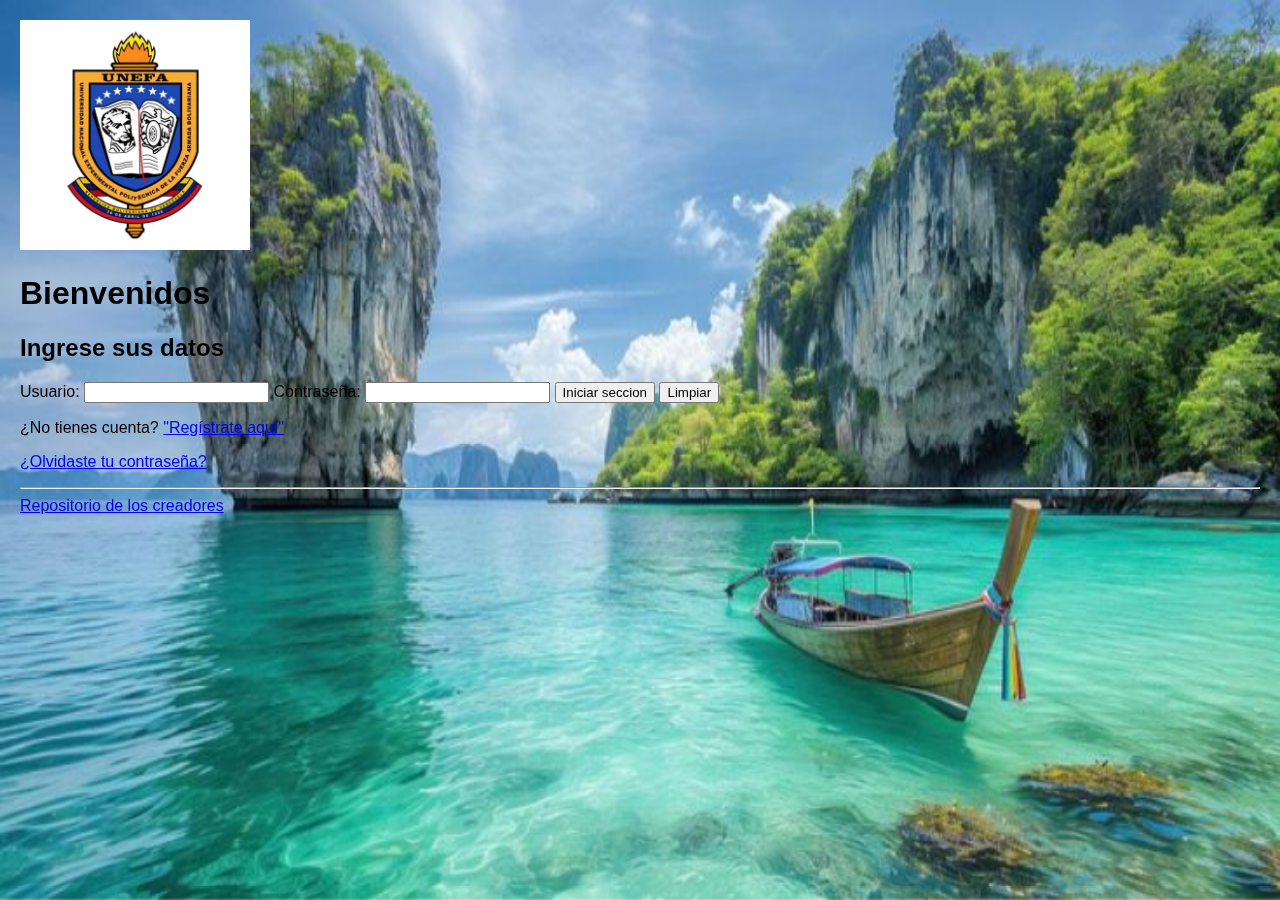
<file: index.html>
<!DOCTYPE html>
<html lang="es">
<head>
    <meta charset="UTF-8">
    <meta name="author" content="Heyder Briceño, Edgar Romero, Goura Peña, Kayzmel Mendoza y Manuel Useche">
    <title>UNEFA - Iniciar Seccion</title>
    
    <style> 

        body {
        font-family: Arial, sans-serif; position:center;
        margin: 0;
        padding: 20px; }

        .imagen-background {
            position: fixed;
            width: 100%;
            height: 100%;
            top: 0%;
            left: 0%;
            filter: blur(10);
            z-index: -1;
        }
    </style>
    
        <body>
        <img src="fondo.jpg" alt="backgrond" class="imagen-background">

        <img src="LOGO.webp" alt="Logo de la UNEFA" width="230" height="230">
        
        

    <h1>Bienvenidos</h1>
        <h2>Ingrese sus datos</h2>
    <form action="procesar_login.php" method="post">
        <label for="usuario">Usuario:</label>
    <input type="text" id="usuario" name="usuario" required>
    <label for="password">Contraseña:</label>
    <input type="password" id="password" name="password" required>
    <input type="submit" value="Iniciar seccion">
    <input type="reset" value="Limpiar">
    <p>¿No tienes cuenta? <a href="registro.html">"Regístrate aquí" </a></p>


    <p><a href="recuperar_contraseña.html" target="_blank">¿Olvidaste tu contraseña?</a></p>
    <hr>

    <a href="https://github.com/heyder2005/UNEFANB-Lenguaje-de-Pogramacion.github.io.git"
    target="_blank">Repositorio de los creadores</a>

    </form>
    </body>
    </html>





        
    </body>

</head>

</html>
</file>
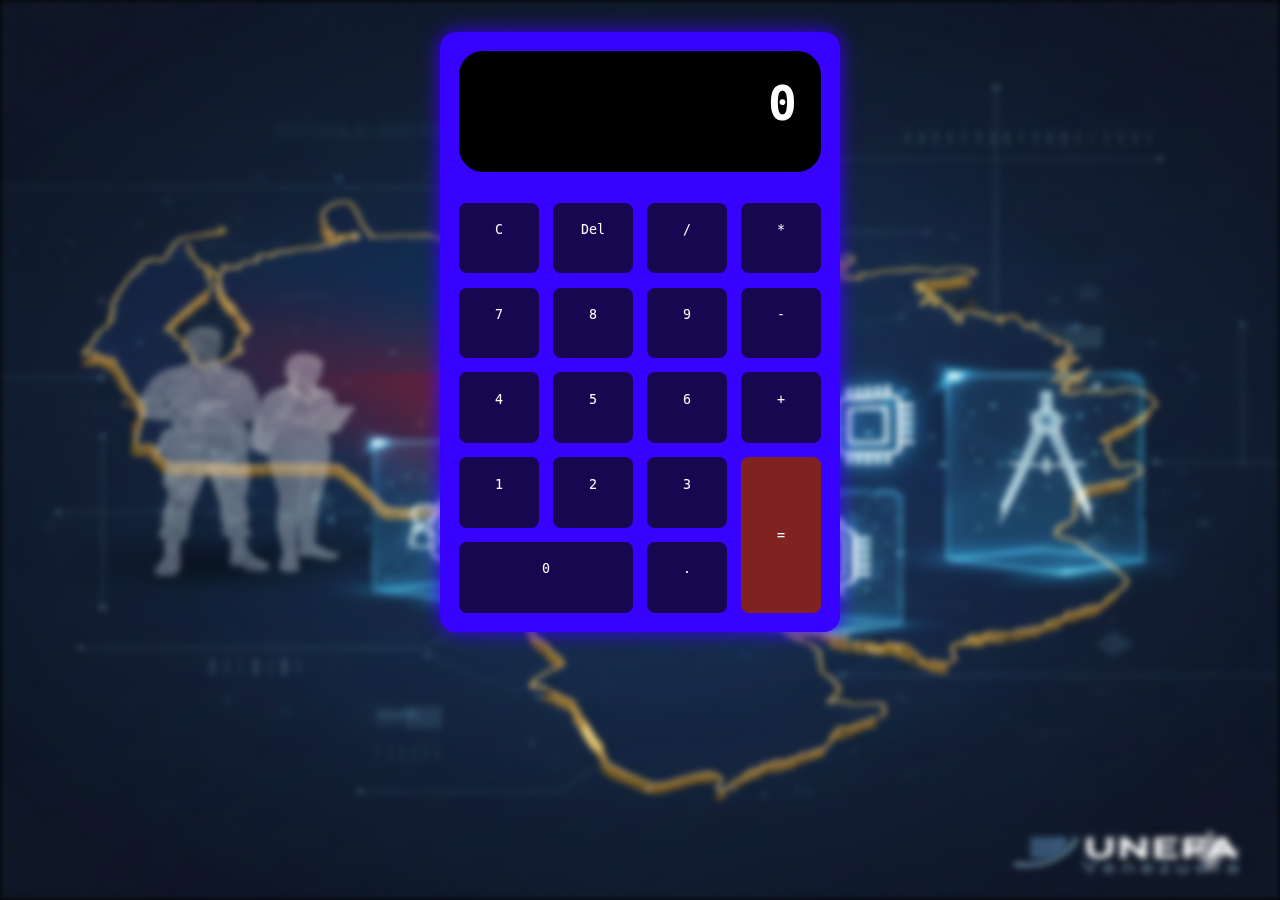
<file: Calculadora.html>
<!DOCTYPE html>
<html lang="es">
<head>
    <meta charset="UTF-8">
    <meta name="viewport" content="width=device-width, initial-scale=1.0">
   <link rel="stylesheet" href="Calculadora.css">
    <title>Calculadora</title>
    
</head>

<body>

    <div class="Calculadora">
    
        
        <div class="Pantalla">0</div>
            <button class="btn">C</button>
            <button class="btn">Del</button>
            <button class="btn">/</button>
            <button class="btn">*</button> 
            <button class="btn">7</button>
            <button class="btn">8</button>
            <button class="btn">9</button>
            <button class="btn">-</button>
            <button class="btn">4</button>
            <button class="btn">5</button>
            <button class="btn">6</button>
            <button class="btn">+</button>
            <button class="btn">1</button>
            <button class="btn">2</button>
            <button class="btn">3</button>
            <button class="btn" id="igual">=</button>
            <button class="btn" id="cero">0</button>
            <button class="btn">.</button>

    </div>

    <img src="fondo.png" alt="background" class="fondo">

    
</body>
</html>
</file>
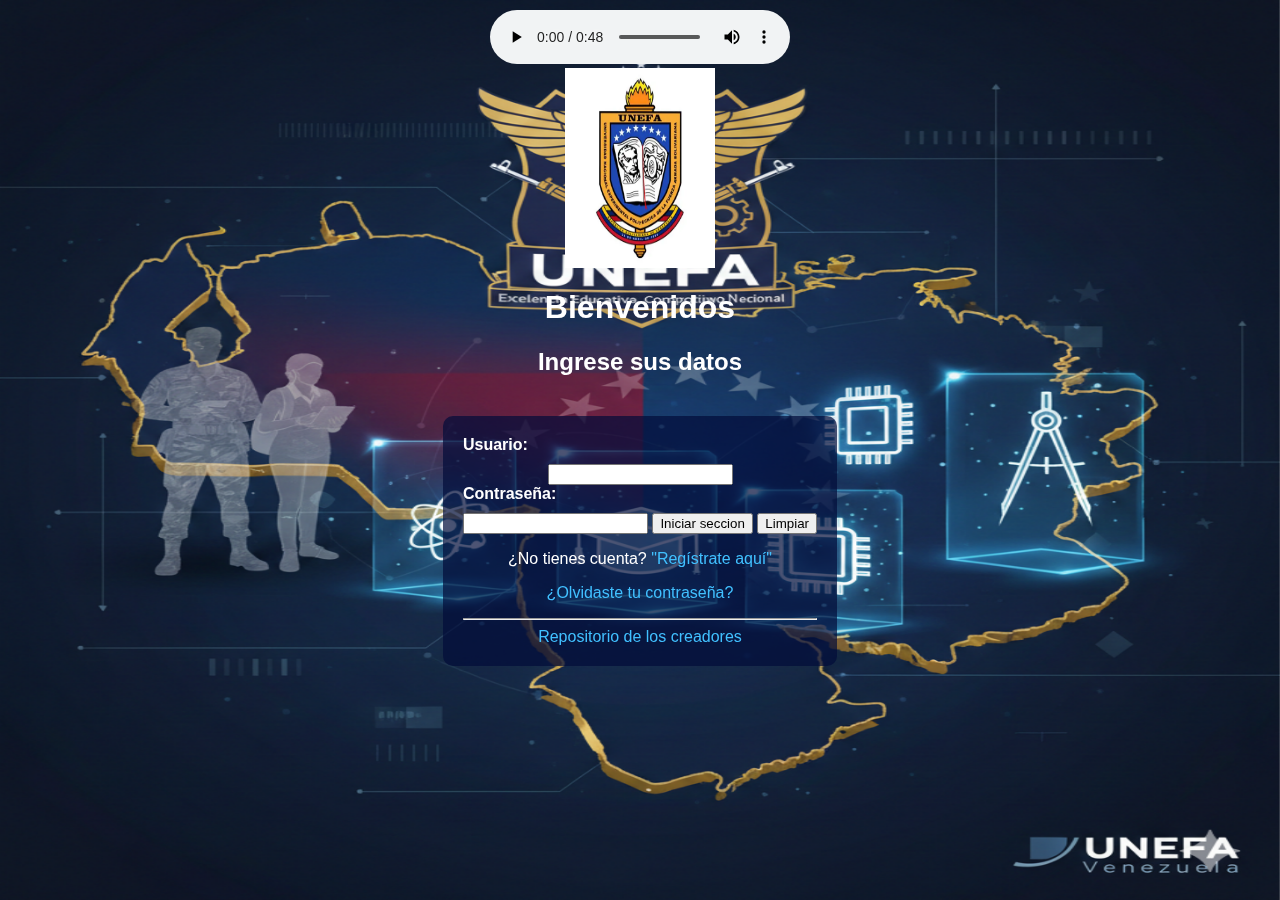
<file: Peaky.html>
<!DOCTYPE html>
<html lang="es">
<head>
    <meta charset="UTF-8">
    <meta name="author" content="Heyder Briceño, Edgar Romero, Goura Peña, Kayzmel Mendoza y Manuel Useche">
    <title>UNEFA - Iniciar Sesion</title>
    
    <style> 



body {
        font-family: Arial, sans-serif; position: center
        background- color: #121212;
        color: #ffffff;
        text-align: center;
        margin: 0;
        padding: 20px; 
        height: 1px;color: #ffffff;
        height: 2px; color: #ffffff;
        padding : 10px; color: #ffffff;
        padding : auto; color: #ffffff;
    
        a {
  color: rgb(65, 192, 255);
  text-decoration: none; }

        form {
        background-color: rgba(1, 11, 57, 0.7);
        padding: 20px;
        border-radius: 10px;
        display: inline-block;
        margin-top: 20px;

        label {
        display: block;
        margin-bottom: 10px;
        font-weight: bold;
        text-align: left;
        }
        
    }

        .imagen-background {
            position: fixed;
            width: 100%;
            height: 100%;
            top: 0%;
            left: 0%;
            filter: blur(10);
            z-index: -1;
        }

        .imagen-logo {
            display: block;
            margin-left: auto;
            margin-right: auto;
            top: 10px;
            width: 150px;
            height: 200px;

        }
        audio {
           opacity: calc(10);
        }
    </style>
    
       
    
    
    <body>
        <audio controls autoplay loop>
     <source src="sonido-de-fondo.mp3" type="audio/mpeg">
    <source src="sonido-de-fondo.mp3" type="audio/ogg">
     Tu navegador no soporta la etiqueta de audio.
    </audio>

        

        

        <img src="fondo.png" alt="backgrond" class="imagen-background">

        <img src="LOGO.webp" alt="Logo de la UNEFA" class="imagen-logo"  width="150" height="200" >
        
        
        

    <h1>Bienvenidos</h1>
    
    <h2>Ingrese sus datos</h2>
    
    <form action="procesar_login.php" method="post">
    <label for="usuario">Usuario:</label>
    <input type="text" id="usuario" name="usuario" required>
    <label for="password">Contraseña:</label>
    <input type="password" id="password" name="password" required>
    <input type="submit" value="Iniciar seccion">
    <input type="reset" value="Limpiar">

    <p>¿No tienes cuenta? <a href="registro.html">"Regístrate aquí" </a></p>

     


    <p><a href="recuperar_contraseña.html" target="_blank">¿Olvidaste tu contraseña?</a></p>
    <hr>

    <a href="https://github.com/heyder2005/UNEFANB-Lenguaje-de-Pogramacion.github.io.git"
    target="_blank">Repositorio de los creadores</a>

    </form>
    </body>
    </html>





        
    </body>

</head>

</html>
</file>
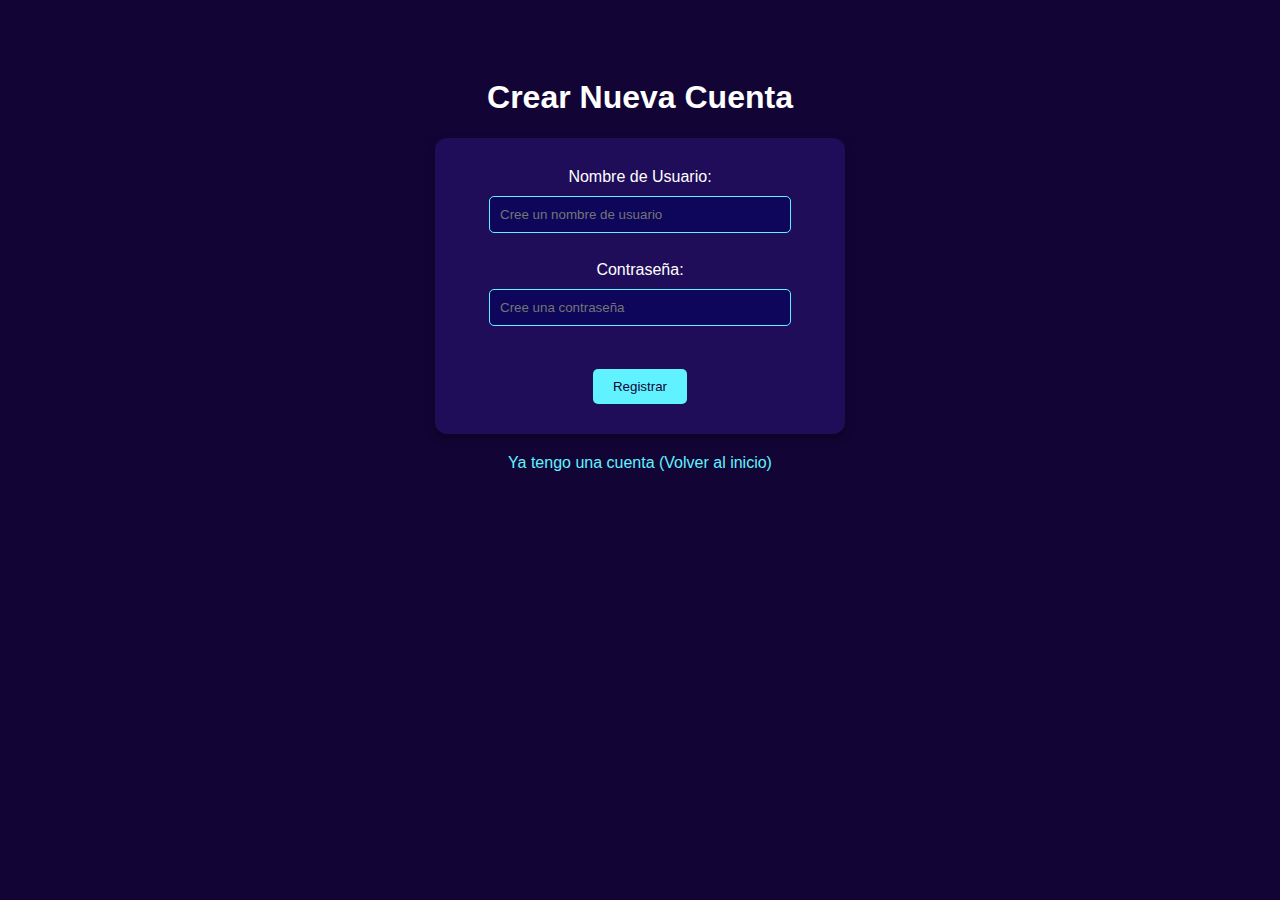
<file: cambios 10 dic/templates/register_form.html>
<!DOCTYPE html>
<html lang="es">
<head>
    <meta charset="UTF-8">
    <title>Registro - UNEFA</title>
    <style>

        body { 
            font-family: Arial, sans-serif; 
            background-color: #120536; 
            color: #ffffff; 
            text-align: center; 
            padding-top: 50px;
        }
        form {
            background: #200d5a;
            padding: 30px;
            border-radius: 12px;
            width: 350px;
            margin: 0 auto;
            box-shadow: 0 4px 8px rgba(0, 0, 0, 0.4);
        }
        input[type="text"], input[type="password"] {
            width: 80%;
            padding: 10px;
            margin: 10px 0;
            border-radius: 5px;
            border: 1px solid #61f2ff;
            background: #0d065a;
            color: white;
        }
        button {
            background: #61f2ff;
            color: #120536;
            padding: 10px 20px;
            border: none;
            border-radius: 5px;
            cursor: pointer;
            margin-top: 15px;
        }
        a { color: #61f2ff; text-decoration: none; }
        a:hover { text-decoration: underline; }
    </style>
</head>
<body>
    <h1>Crear Nueva Cuenta</h1>
    
    <form action="/register" method="POST">
        <label for="username">Nombre de Usuario:</label><br>
        <input type="text" id="username" name="username" placeholder="Cree un nombre de usuario" required><br><br>
        
        <label for="password">Contraseña:</label><br>
        <input type="password" id="password" name="password" placeholder="Cree una contraseña" required><br><br>
        
        <button type="submit">Registrar</button>
    </form>
    
    <p style="margin-top: 20px;"><a href="/">Ya tengo una cuenta (Volver al inicio)</a></p>
</body>
</html>
</file>
<file: Calculadora.css>
* {
    margin: 0;
    padding: 0;
    box-sizing: border-box;
    font-family: sans-serif;

}

body {
    min-width: 100vh;
    background-color: #020202;
    display: grid;
    place-items: center;
    padding: 2.5%;

}
.fondo {
    position: fixed;
    top: 0;
    left: 0;
    width: 100%;
    height: 100%;
    z-index: -1;
    filter: blur(3px);
}

.Calculadora {
   background-color: rgb(56, 2, 255);
   color: white;
   width: 400px;
   height: 600px;
   max-width: 100%;
    padding: 1.2rem;
    border-radius: 1rem;
    display: grid;
    grid-template-columns: repeat(4, 1fr);
    gap: 0.9rem;
    box-shadow: 0 0 20px rgb(56, 2, 255);
}
.Pantalla {
    grid-column:1/5;
    background-color:black;
    padding: 1.5rem;
    font-size: 3rem;
    text-align: right;
    border-radius: 1.5rem;
    margin-bottom: 1rem;
    font-family: monospace;
    font-weight: bold;
}
.btn{
    background-color: rgb(23, 7, 81);
    color: white;
    border: 0;
    border-radius: 0.5rem;
    padding: 1.2rem .1rem;
    display:flex;
    justify-content: center;
    font-family: monospace;
    cursor: pointer;
}

.btn:hover{
    background-color:rgb(16, 1, 66);
    font-weight: bold;
}
#cero {
    grid-column: span 2;
}

#igual {
    grid-row: span 2;
    display: grid;
    place-items: center;
    background-color: rgb(129, 34, 34);
}
#igual:hover {
    background-color: rgb(46, 6, 6);

}hola
</file>
